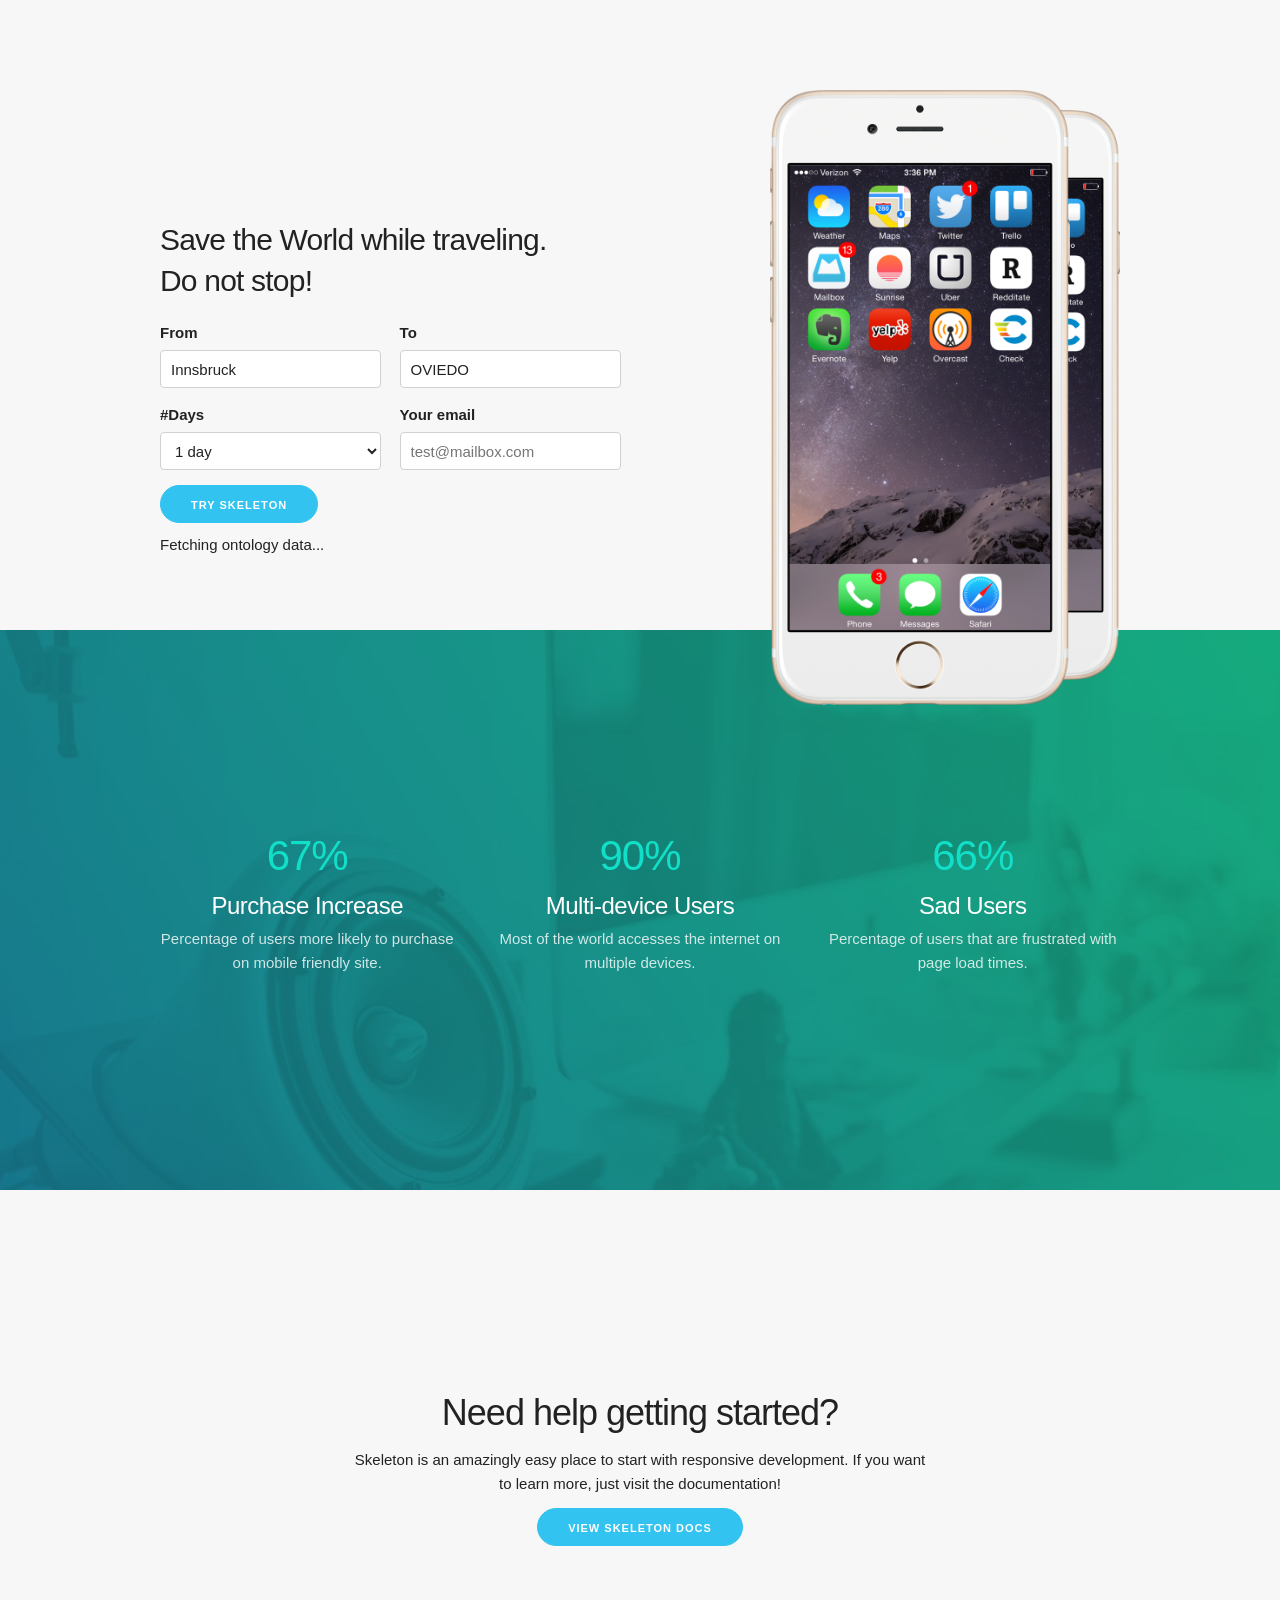
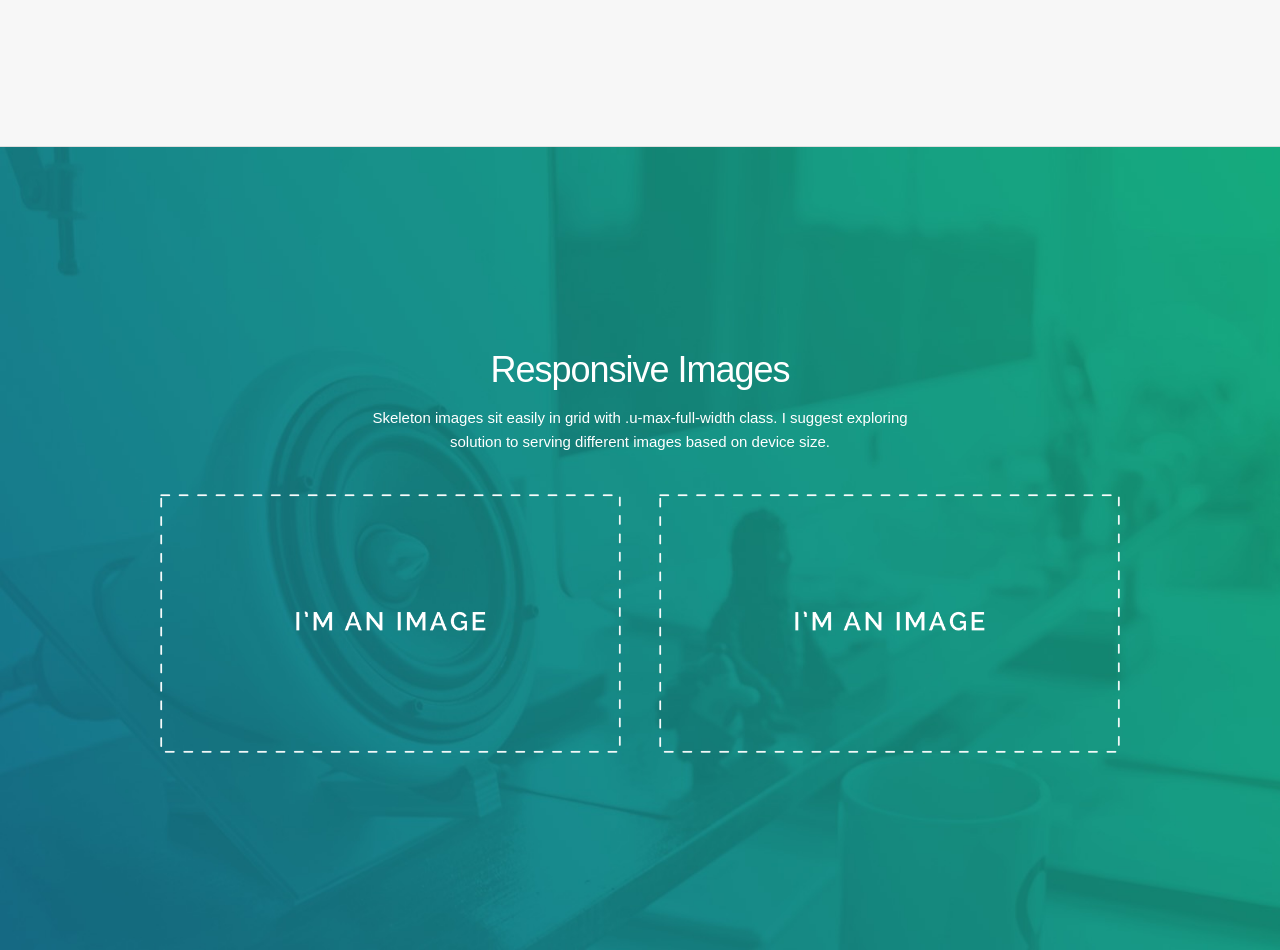
<file: index.html>
<?xml version="1.0" encoding="utf-8"?>
<!DOCTYPE html PUBLIC "-//W3C//DTD XHTML 1.0 Strict//EN" "http://www.w3.org/TR/xhtml1/DTD/xhtml1-strict.dtd">
<html xmlns="http://www.w3.org/1999/xhtml" xml:lang="en" lang="en">
<head>

  <!-- BASIC CONNECTION SPARQL
  –––––––––––––––––––––––––––––––––––––––––––––––––– -->
  <script type="text/javascript" src="js/jquery-3.2.1.min.js"></script>
  <script type="text/javascript" src="js/sparql.js"></script>
  <script type="text/javascript" src="js/search.js"></script>

  <!-- Basic Page Needs
  –––––––––––––––––––––––––––––––––––––––––––––––––– -->
  <meta charset="utf-8">
  <title>AYNI: Think about the future</title>
  <meta name="description" content="">
  <meta name="author" content="">
  <!-- <meta http-equiv="Content-Security-Policy" content="upgrade-insecure-requests"> -->

  <!-- Mobile Specific Metas
  –––––––––––––––––––––––––––––––––––––––––––––––––– -->
  <meta name="viewport" content="width=device-width, initial-scale=1">

  <!-- FONT
  –––––––––––––––––––––––––––––––––––––––––––––––––– -->
  <!-- <link href='//fonts.googleapis.com/css?family=Raleway:400,300,600' rel='stylesheet' type='text/css'> -->
  <!-- <link href='css/Relaway:400,300,600' rel='stylesheet' type='text/css'> -->

  <!-- CSS
  –––––––––––––––––––––––––––––––––––––––––––––––––– -->
  <link rel="stylesheet" href="css/normalize.css">
  <link rel="stylesheet" href="css/skeleton.css">
  <link rel="stylesheet" href="css/custom.css">
  <link rel="stylesheet" href="css/basic.css">

  <!-- Scripts
  –––––––––––––––––––––––––––––––––––––––––––––––––– -->
  <!-- <script src="//ajax.googleapis.com/ajax/libs/jquery/2.1.1/jquery.min.js"></script> -->

  <!-- Favicon
  –––––––––––––––––––––––––––––––––––––––––––––––––– -->
  <link rel="icon" type="image/png" href="images/favicon.png">

</head>
<body>

  <!-- Primary Page Layout
  –––––––––––––––––––––––––––––––––––––––––––––––––– -->

  <div class="section hero">
    <div class="container">
      <div class="row">
        <div class="one-half column">
          <h4 class="hero-heading">Save the World while traveling.<br>Do not stop!</h4>
          <!-- <form> -->
          <div class="row">
            <div class="six columns">
              <label for="fromInput">From</label>
              <input class="u-full-width" type="text" placeholder="Innsbruck" id="from" value="Innsbruck">
            </div>
            <div class="six columns">
              <label for="toInput">To</label>
              <input class="u-full-width" type="text" placeholder="Vienna" id="to" value="OVIEDO">
            </div>
          </div>
          <div class="row">
            <div class="six columns">
              <label for="daysInput">#Days</label>
              <select class="u-full-width" id="days">
                <option value="1">1 day</option>
                <option value="2">2 days</option>
                <option value="3">3 days</option>
                <option value="7">1 week</option>
                <option value="14">2 weeks</option>
              </select>
            </div>
            <div class="six columns">
              <label for="emailInput">Your email</label>
              <input class="u-full-width" type="email" placeholder="test@mailbox.com" id="email">
            </div>
          </div>
          <!-- </form> -->
          <a class="button button-primary" onclick="validateForm()">Try Skeleton</a>
          <div id="result">Fetching ontology data...</div>
        </div>
        <div class="one-half column phones">
          <img class="phone" src="images/iphone.png">
          <img class="phone" src="images/iphone.png">
        </div>
      </div>
    </div>
  </div>

  <div class="section values">
    <div class="container">
      <div class="row">
        <div class="one-third column value">
          <h2 class="value-multiplier">67%</h2>
          <h5 class="value-heading">Purchase Increase</h5>
          <p class="value-description">Percentage of users more likely to purchase on mobile friendly site.</p>
        </div>
        <div class="one-third column value">
          <h2 class="value-multiplier">90%</h2>
          <h5 class="value-heading">Multi-device Users</h5>
          <p class="value-description">Most of the world accesses the internet on multiple devices.</p>
        </div>
        <div class="one-third column value">
          <h2 class="value-multiplier">66%</h2>
          <h5 class="value-heading">Sad Users</h5>
          <p class="value-description">Percentage of users that are frustrated with page load times.</p>
        </div>
      </div>
    </div>
  </div>

  <div class="section get-help">
    <div class="container">
      <h3 class="section-heading">Need help getting started?</h3>
      <p class="section-description">Skeleton is an amazingly easy place to start with responsive development. If you want to learn more, just visit the documentation!</p>
      <a class="button button-primary" href="http://getskeleton.com">View Skeleton Docs</a>
    </div>
  </div>

  <div class="section categories">
    <div class="container">
      <h3 class="section-heading">Responsive Images</h3>
      <p class="section-description">Skeleton images sit easily in grid with .u-max-full-width class. I suggest exploring solution to serving different images based on device size.</p>
      <div class="row">
        <div class="one-half column category">
          <img class="u-max-full-width" src="images/placeholder.png">
        </div>
        <div class="one-half column category">
          <img class="u-max-full-width" src="images/placeholder.png">
        </div>
      </div>
    </div>
  </div>




<!-- End Document
  –––––––––––––––––––––––––––––––––––––––––––––––––– -->
</body>
</html>
</file>
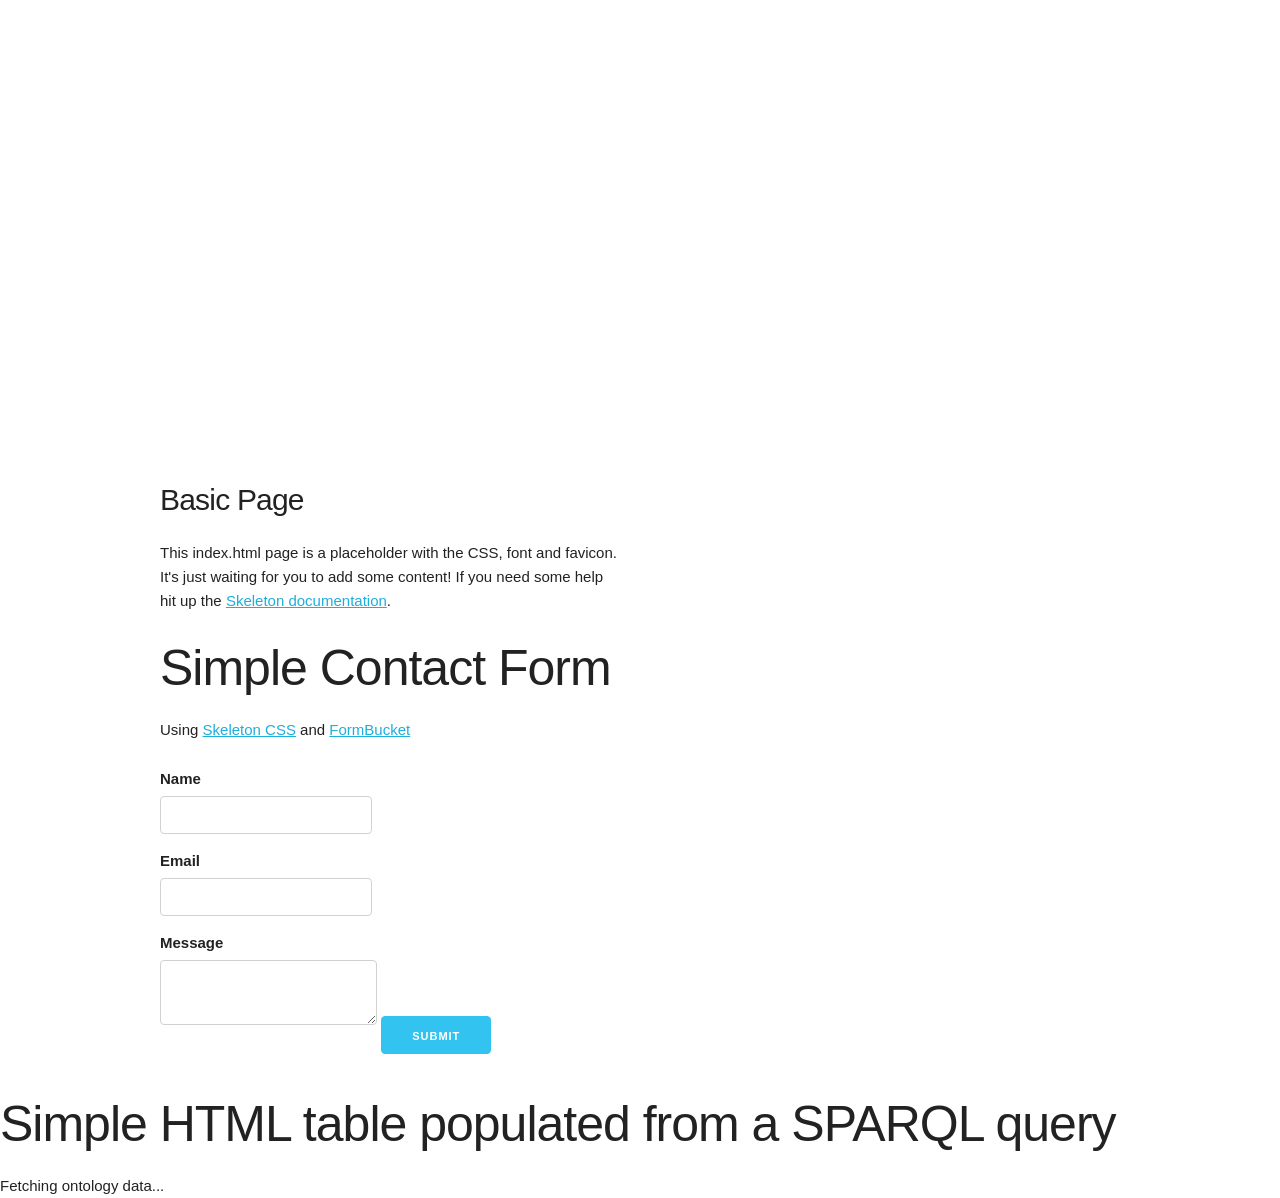
<file: index1.html>
<?xml version="1.0" encoding="utf-8"?>
<!DOCTYPE html PUBLIC "-//W3C//DTD XHTML 1.0 Strict//EN" "http://www.w3.org/TR/xhtml1/DTD/xhtml1-strict.dtd">
<html xmlns="http://www.w3.org/1999/xhtml" xml:lang="en" lang="en">
  <head>
    <title>BioPortal SPARQL Query Example</title>
    <!-- <script type="text/javascript" src="http://ajax.googleapis.com/ajax/libs/jquery/1.7.2/jquery.min.js"></script>
    <script type="text/javascript" src="js/sparql.js"></script>
    <script type="text/javascript" src="js/search.js"></script> -->
    <!-- Basic Page Needs
    –––––––––––––––––––––––––––––––––––––––––––––––––– -->
    <meta charset="utf-8">
    <title>Your page title here :)</title>
    <meta name="description" content="">
    <meta name="author" content="">

    <!-- Mobile Specific Metas
    –––––––––––––––––––––––––––––––––––––––––––––––––– -->
    <meta name="viewport" content="width=device-width, initial-scale=1">

    <!-- FONT
    –––––––––––––––––––––––––––––––––––––––––––––––––– -->
    <!-- <link href="//fonts.googleapis.com/css?family=Raleway:400,300,600" rel="stylesheet" type="text/css"> -->

    <!-- CSS
    –––––––––––––––––––––––––––––––––––––––––––––––––– -->
    <link rel="stylesheet" href="css/normalize.css">
    <link rel="stylesheet" href="css/skeleton.css">

    <!-- Favicon
    –––––––––––––––––––––––––––––––––––––––––––––––––– -->
    <link rel="icon" type="image/png" href="images/favicon.png">

  </head>
   <body>
     <div class="container">
       <div class="row">
         <div class="one-half column" style="margin-top: 50%">
           <h4>Basic Page</h4>
           <p>This index.html page is a placeholder with the CSS, font and favicon. It's just waiting for you to add some content! If you need some help hit up the <a href="http://www.getskeleton.com">Skeleton documentation</a>.</p>
           <h1>Simple Contact Form</h1>
           <p>Using <a href="http://getskeleton.com">Skeleton CSS</a> and <a href="https://www.formbucket.com">FormBucket</a></p>
           <form action="https://api.formbucket.com/f/c2K3QTQ" method="post">
             <label for="name">Name</label>
             <input id="name" type="text" name="Name">

             <label for="email">Email</label>
             <input id="email" type="email" name="Email">

             <label for="message">Message</label>
             <textarea id="message" name="Message"></textarea>
             <input class="button-primary" type="submit" value="Submit" onclick="validateForm()" />
           </form>
         </div>
       </div>
     </div>

  <!-- starts XAMPLE of SPARQL result -->
  <h1>Simple HTML table populated from a SPARQL query</h1>
  <div id="result">Fetching ontology data...</div>
  <!-- starts XAMPLE of SPARQL result -->
  </body>
</html>
</file>
<file: css/skeleton.css>
/*
* Skeleton V2.0.4
* Copyright 2014, Dave Gamache
* www.getskeleton.com
* Free to use under the MIT license.
* http://www.opensource.org/licenses/mit-license.php
* 12/29/2014
*/


/* Table of contents
––––––––––––––––––––––––––––––––––––––––––––––––––
- Grid
- Base Styles
- Typography
- Links
- Buttons
- Forms
- Lists
- Code
- Tables
- Spacing
- Utilities
- Clearing
- Media Queries
*/


/* Grid
–––––––––––––––––––––––––––––––––––––––––––––––––– */
.container {
  position: relative;
  width: 100%;
  max-width: 960px;
  margin: 0 auto;
  padding: 0 20px;
  box-sizing: border-box; }
.column,
.columns {
  width: 100%;
  float: left;
  box-sizing: border-box; }

/* For devices larger than 400px */
@media (min-width: 400px) {
  .container {
    width: 85%;
    padding: 0; }
}

/* For devices larger than 550px */
@media (min-width: 550px) {
  .container {
    width: 80%; }
  .column,
  .columns {
    margin-left: 4%; }
  .column:first-child,
  .columns:first-child {
    margin-left: 0; }

  .one.column,
  .one.columns                    { width: 4.66666666667%; }
  .two.columns                    { width: 13.3333333333%; }
  .three.columns                  { width: 22%;            }
  .four.columns                   { width: 30.6666666667%; }
  .five.columns                   { width: 39.3333333333%; }
  .six.columns                    { width: 48%;            }
  .seven.columns                  { width: 56.6666666667%; }
  .eight.columns                  { width: 65.3333333333%; }
  .nine.columns                   { width: 74.0%;          }
  .ten.columns                    { width: 82.6666666667%; }
  .eleven.columns                 { width: 91.3333333333%; }
  .twelve.columns                 { width: 100%; margin-left: 0; }

  .one-third.column               { width: 30.6666666667%; }
  .two-thirds.column              { width: 65.3333333333%; }

  .one-half.column                { width: 48%; }

  /* Offsets */
  .offset-by-one.column,
  .offset-by-one.columns          { margin-left: 8.66666666667%; }
  .offset-by-two.column,
  .offset-by-two.columns          { margin-left: 17.3333333333%; }
  .offset-by-three.column,
  .offset-by-three.columns        { margin-left: 26%;            }
  .offset-by-four.column,
  .offset-by-four.columns         { margin-left: 34.6666666667%; }
  .offset-by-five.column,
  .offset-by-five.columns         { margin-left: 43.3333333333%; }
  .offset-by-six.column,
  .offset-by-six.columns          { margin-left: 52%;            }
  .offset-by-seven.column,
  .offset-by-seven.columns        { margin-left: 60.6666666667%; }
  .offset-by-eight.column,
  .offset-by-eight.columns        { margin-left: 69.3333333333%; }
  .offset-by-nine.column,
  .offset-by-nine.columns         { margin-left: 78.0%;          }
  .offset-by-ten.column,
  .offset-by-ten.columns          { margin-left: 86.6666666667%; }
  .offset-by-eleven.column,
  .offset-by-eleven.columns       { margin-left: 95.3333333333%; }

  .offset-by-one-third.column,
  .offset-by-one-third.columns    { margin-left: 34.6666666667%; }
  .offset-by-two-thirds.column,
  .offset-by-two-thirds.columns   { margin-left: 69.3333333333%; }

  .offset-by-one-half.column,
  .offset-by-one-half.columns     { margin-left: 52%; }

}


/* Base Styles
–––––––––––––––––––––––––––––––––––––––––––––––––– */
/* NOTE
html is set to 62.5% so that all the REM measurements throughout Skeleton
are based on 10px sizing. So basically 1.5rem = 15px :) */
html {
  font-size: 62.5%; }
body {
  font-size: 1.5em; /* currently ems cause chrome bug misinterpreting rems on body element */
  line-height: 1.6;
  font-weight: 400;
  font-family: "Raleway", "HelveticaNeue", "Helvetica Neue", Helvetica, Arial, sans-serif;
  color: #222; }


/* Typography
–––––––––––––––––––––––––––––––––––––––––––––––––– */
h1, h2, h3, h4, h5, h6 {
  margin-top: 0;
  margin-bottom: 2rem;
  font-weight: 300; }
h1 { font-size: 4.0rem; line-height: 1.2;  letter-spacing: -.1rem;}
h2 { font-size: 3.6rem; line-height: 1.25; letter-spacing: -.1rem; }
h3 { font-size: 3.0rem; line-height: 1.3;  letter-spacing: -.1rem; }
h4 { font-size: 2.4rem; line-height: 1.35; letter-spacing: -.08rem; }
h5 { font-size: 1.8rem; line-height: 1.5;  letter-spacing: -.05rem; }
h6 { font-size: 1.5rem; line-height: 1.6;  letter-spacing: 0; }

/* Larger than phablet */
@media (min-width: 550px) {
  h1 { font-size: 5.0rem; }
  h2 { font-size: 4.2rem; }
  h3 { font-size: 3.6rem; }
  h4 { font-size: 3.0rem; }
  h5 { font-size: 2.4rem; }
  h6 { font-size: 1.5rem; }
}

p {
  margin-top: 0; }


/* Links
–––––––––––––––––––––––––––––––––––––––––––––––––– */
a {
  color: #1EAEDB; }
a:hover {
  color: #0FA0CE; }


/* Buttons
–––––––––––––––––––––––––––––––––––––––––––––––––– */
.button,
button,
input[type="submit"],
input[type="reset"],
input[type="button"] {
  display: inline-block;
  height: 38px;
  padding: 0 30px;
  color: #555;
  text-align: center;
  font-size: 11px;
  font-weight: 600;
  line-height: 38px;
  letter-spacing: .1rem;
  text-transform: uppercase;
  text-decoration: none;
  white-space: nowrap;
  background-color: transparent;
  border-radius: 4px;
  border: 1px solid #bbb;
  cursor: pointer;
  box-sizing: border-box; }
.button:hover,
button:hover,
input[type="submit"]:hover,
input[type="reset"]:hover,
input[type="button"]:hover,
.button:focus,
button:focus,
input[type="submit"]:focus,
input[type="reset"]:focus,
input[type="button"]:focus {
  color: #333;
  border-color: #888;
  outline: 0; }
.button.button-primary,
button.button-primary,
input[type="submit"].button-primary,
input[type="reset"].button-primary,
input[type="button"].button-primary {
  color: #FFF;
  background-color: #33C3F0;
  border-color: #33C3F0; }
.button.button-primary:hover,
button.button-primary:hover,
input[type="submit"].button-primary:hover,
input[type="reset"].button-primary:hover,
input[type="button"].button-primary:hover,
.button.button-primary:focus,
button.button-primary:focus,
input[type="submit"].button-primary:focus,
input[type="reset"].button-primary:focus,
input[type="button"].button-primary:focus {
  color: #FFF;
  background-color: #1EAEDB;
  border-color: #1EAEDB; }


/* Forms
–––––––––––––––––––––––––––––––––––––––––––––––––– */
input[type="email"],
input[type="number"],
input[type="search"],
input[type="text"],
input[type="tel"],
input[type="url"],
input[type="password"],
textarea,
select {
  height: 38px;
  padding: 6px 10px; /* The 6px vertically centers text on FF, ignored by Webkit */
  background-color: #fff;
  border: 1px solid #D1D1D1;
  border-radius: 4px;
  box-shadow: none;
  box-sizing: border-box; }
/* Removes awkward default styles on some inputs for iOS */
input[type="email"],
input[type="number"],
input[type="search"],
input[type="text"],
input[type="tel"],
input[type="url"],
input[type="password"],
textarea {
  -webkit-appearance: none;
     -moz-appearance: none;
          appearance: none; }
textarea {
  min-height: 65px;
  padding-top: 6px;
  padding-bottom: 6px; }
input[type="email"]:focus,
input[type="number"]:focus,
input[type="search"]:focus,
input[type="text"]:focus,
input[type="tel"]:focus,
input[type="url"]:focus,
input[type="password"]:focus,
textarea:focus,
select:focus {
  border: 1px solid #33C3F0;
  outline: 0; }
label,
legend {
  display: block;
  margin-bottom: .5rem;
  font-weight: 600; }
fieldset {
  padding: 0;
  border-width: 0; }
input[type="checkbox"],
input[type="radio"] {
  display: inline; }
label > .label-body {
  display: inline-block;
  margin-left: .5rem;
  font-weight: normal; }


/* Lists
–––––––––––––––––––––––––––––––––––––––––––––––––– */
ul {
  list-style: circle inside; }
ol {
  list-style: decimal inside; }
ol, ul {
  padding-left: 0;
  margin-top: 0; }
ul ul,
ul ol,
ol ol,
ol ul {
  margin: 1.5rem 0 1.5rem 3rem;
  font-size: 90%; }
li {
  margin-bottom: 1rem; }


/* Code
–––––––––––––––––––––––––––––––––––––––––––––––––– */
code {
  padding: .2rem .5rem;
  margin: 0 .2rem;
  font-size: 90%;
  white-space: nowrap;
  background: #F1F1F1;
  border: 1px solid #E1E1E1;
  border-radius: 4px; }
pre > code {
  display: block;
  padding: 1rem 1.5rem;
  white-space: pre; }


/* Tables
–––––––––––––––––––––––––––––––––––––––––––––––––– */
th,
td {
  padding: 12px 15px;
  text-align: left;
  border-bottom: 1px solid #E1E1E1; }
th:first-child,
td:first-child {
  padding-left: 0; }
th:last-child,
td:last-child {
  padding-right: 0; }


/* Spacing
–––––––––––––––––––––––––––––––––––––––––––––––––– */
button,
.button {
  margin-bottom: 1rem; }
input,
textarea,
select,
fieldset {
  margin-bottom: 1.5rem; }
pre,
blockquote,
dl,
figure,
table,
p,
ul,
ol,
form {
  margin-bottom: 2.5rem; }


/* Utilities
–––––––––––––––––––––––––––––––––––––––––––––––––– */
.u-full-width {
  width: 100%;
  box-sizing: border-box; }
.u-max-full-width {
  max-width: 100%;
  box-sizing: border-box; }
.u-pull-right {
  float: right; }
.u-pull-left {
  float: left; }


/* Misc
–––––––––––––––––––––––––––––––––––––––––––––––––– */
hr {
  margin-top: 3rem;
  margin-bottom: 3.5rem;
  border-width: 0;
  border-top: 1px solid #E1E1E1; }


/* Clearing
–––––––––––––––––––––––––––––––––––––––––––––––––– */

/* Self Clearing Goodness */
.container:after,
.row:after,
.u-cf {
  content: "";
  display: table;
  clear: both; }


/* Media Queries
–––––––––––––––––––––––––––––––––––––––––––––––––– */
/*
Note: The best way to structure the use of media queries is to create the queries
near the relevant code. For example, if you wanted to change the styles for buttons
on small devices, paste the mobile query code up in the buttons section and style it
there.
*/


/* Larger than mobile */
@media (min-width: 400px) {}

/* Larger than phablet (also point when grid becomes active) */
@media (min-width: 550px) {}

/* Larger than tablet */
@media (min-width: 750px) {}

/* Larger than desktop */
@media (min-width: 1000px) {}

/* Larger than Desktop HD */
@media (min-width: 1200px) {}
</file>
<file: css/custom.css>
/* Shared
–––––––––––––––––––––––––––––––––––––––––––––––––– */
.button {
  border-radius: 100px;
}

/* Sections
–––––––––––––––––––––––––––––––––––––––––––––––––– */
.section {
  padding: 8rem 0 7rem;
  text-align: center;
}
.section-heading,
.section-description {
  margin-bottom: 1.2rem;
}

/* Hero
–––––––––––––––––––––––––––––––––––––––––––––––––– */
.phones {
  position: relative;
}
.phone {
  position: relative;
  max-width: 80%;
  margin: 3rem auto -12rem;
}
.phone + .phone {
  display: none;
}

/* Values
–––––––––––––––––––––––––––––––––––––––––––––––––– */
.values {
  background-image: url('../images/values-bg.jpg');
  background-size: cover;
  color: #fff;
  padding-bottom: 5rem;
}
.value-multiplier {
  margin-bottom: .5rem;
  color: #11DFC7;
}
.value-heading {
  margin-bottom: .3rem;
}
.value-description {
  opacity: .8;
  font-weight: 300;
}

/* Help
–––––––––––––––––––––––––––––––––––––––––––––––––– */
.get-help {
  border-bottom: 1px solid #ddd;
}

/* Categories
–––––––––––––––––––––––––––––––––––––––––––––––––– */
.categories {
  background-image: url('../images/values-bg.jpg');
  background-size: cover;
  color: #fff;
}
.categories .section-description {
  margin-bottom: 4rem;
}

/* Bigger than 550 */
@media (min-width: 550px) {
  .section {
    padding: 12rem 0 11rem;
  }
  .hero {
    padding-bottom: 12rem;
    text-align: left;
    height: 165px;
  }
  .phone {
    position: absolute;
    top: -7rem;
    right: 3rem;
    max-height: 362px;
    z-index: 3;
  }
  .phone + .phone {
    top: -6rem;
    display: block;
    max-width: 73.8%;
    right: 0;
    z-index: 2;
    max-height: 338px;
  }
  .hero-heading {
    font-size: 2.4rem;
  }
}

/* Bigger than 750 */
@media (min-width: 750px) {
  .hero {
    height: 190px;
  }
  .hero-heading {
    font-size: 2.6rem;
  }
  .section {
    padding: 14rem 0 15rem;
  }
  .hero {
    padding: 16rem 0 14rem;
  }
  .section-description {
    max-width: 60%;
    margin-left: auto;
    margin-right: auto;
  }
  .phone {
    top: -14rem;
    right: 5rem;
    max-height: 510px;
  }
  .phone + .phone {
    top: -12rem;
    max-height: 472px;
  }
  .categories {
    padding: 15rem 0 8rem;
  }
}

/* Bigger than 1000 */
@media (min-width: 1000px) {
  .section {
    padding: 20rem 0 19rem;
  }
  .hero {
    padding: 22rem 0;
  }
  .hero-heading {
    font-size: 3.0rem;
  }
  .phone {
    top: -16rem;
    max-height: 615px;
  }
  .phone + .phone {
    top: -14rem;
    max-height: 570px;
  }
}
</file>
<file: css/basic.css>
body {
  background: #f7f7f7;
}

.form-box {
  max-width: 500px;
  margin: auto;
  padding: 50px;
  background: #ffffff;
  border: 10px solid #f2f2f2;
}

h1, p {
  text-align: center;
}

input, textarea {
  width: 100%;
}
</file>
